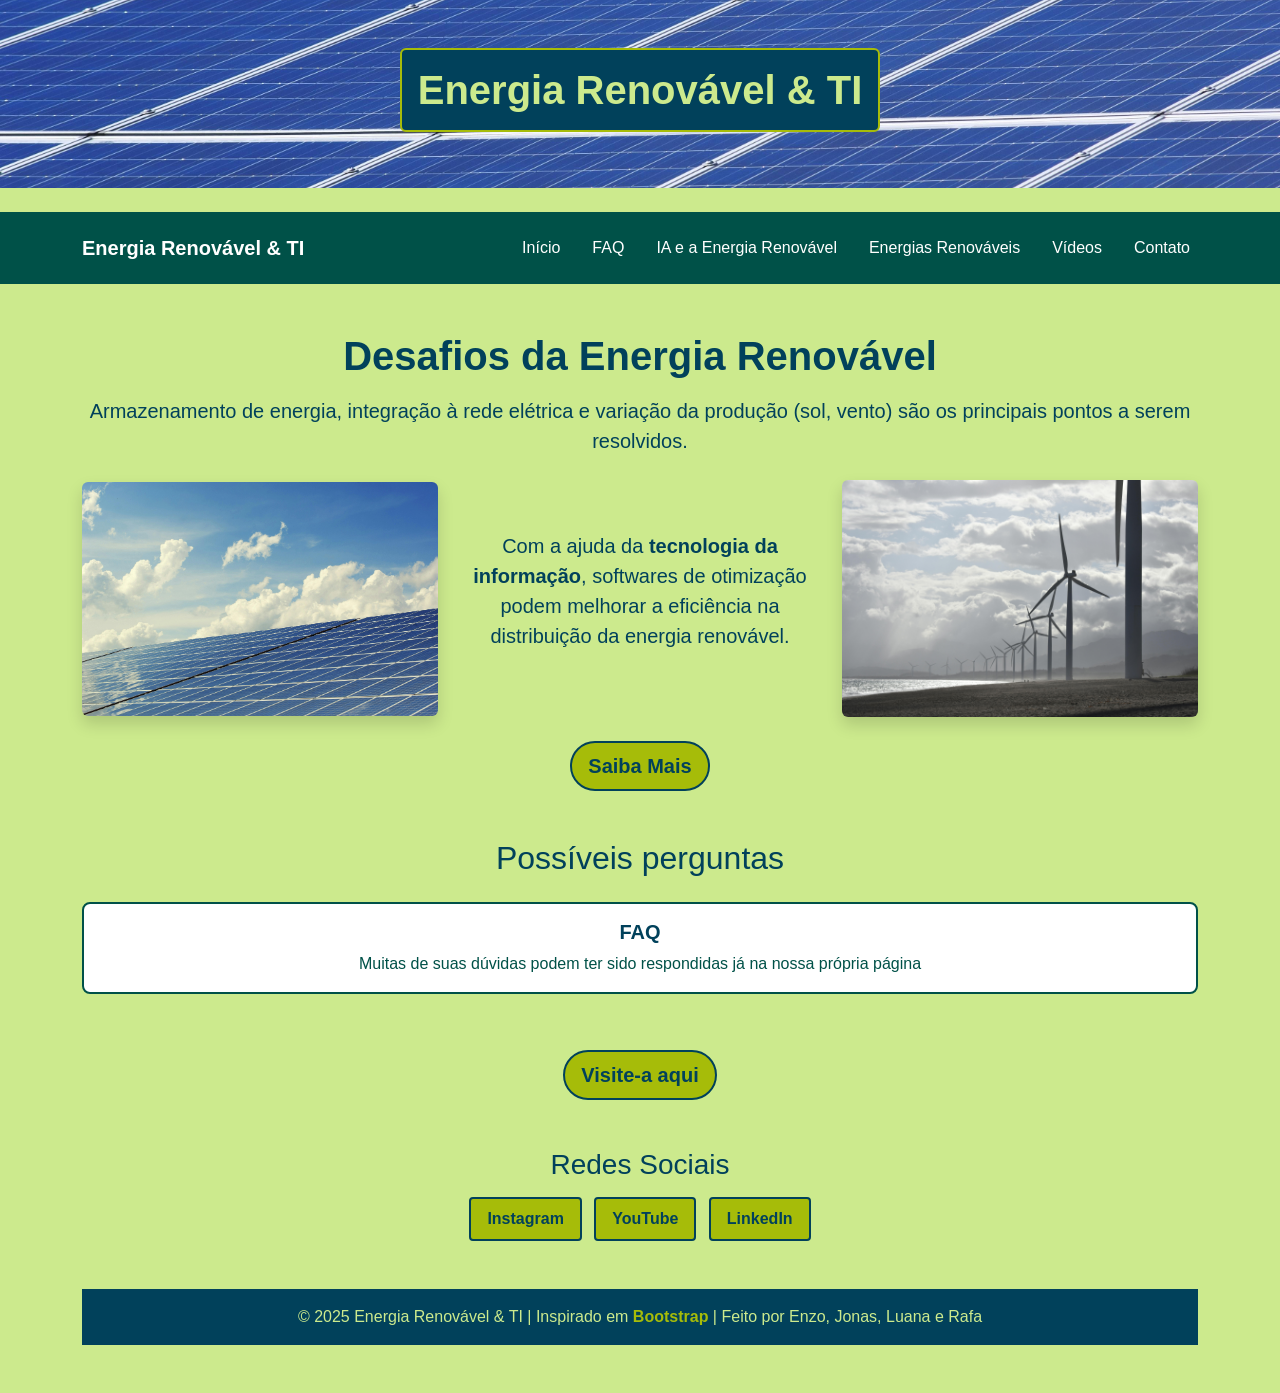
<file: INDEX.html>
<!DOCTYPE html>
<html lang="pt-BR">
<head>
   <meta charset="UTF-8">
   <meta name="viewport" content="width=device-width, initial-scale=1.0">
   <title>Início</title>
   <link href="https://cdn.jsdelivr.net/npm/bootstrap@5.3.8/dist/css/bootstrap.min.css" rel="stylesheet">
   <link rel="icon" href="favicon-32x32.png" type="image/x-icon">
   <link rel="stylesheet" href="style.css">
   <script src="https://cdn.jsdelivr.net/npm/bootstrap@5.3.8/dist/js/bootstrap.bundle.min.js"></script>

   <script>
// A função 'onload' garante que o script só roda após o DOM estar pronto.
window.onload = function() {
    
    // Usa 'prompt' para pedir o nome ao usuário
    let nome = prompt("Bem-vindo(a)! Digite seu nome, por favor:");
    const tituloBase = "Energia Renovável & TI";
    
    // Variável que armazena o título principal (h1 dentro do header)
    const tituloElemento = document.querySelector('header h1');
    
    // Verifica se o usuário digitou algo (se 'nome' não for vazio, null, ou undefined)
    if (nome) { 
        // Verifica se o elemento do título foi encontrado (DOM)
        if (tituloElemento) {
            // Concatena a string de boas-vindas com o nome (como você fez com strings)
            let tituloPersonalizado = "Olá, " + nome + "! " + tituloBase;
            
            // Atribui a nova string ao conteúdo de texto do elemento (DOM)
            tituloElemento.textContent = tituloPersonalizado;
        }
    } else {
        // Se o usuário não digitou um nome, apenas define o título base
        if (tituloElemento) {
            tituloElemento.textContent = tituloBase;
        }
    }
    
    // Mostra o resultado da concatenação no console
    let mensagemConsole = "A página foi personalizada para: " + tituloElemento.textContent;
    console.log(mensagemConsole);
  }
</script>
  
</head>

<body>

  <!-- Cabeçalho -->
  <header class="cabecalho-imagem text-center p-5 mb-4">
    <div class="d-flex h-100 align-items-center justify-content-center">
      <h1 class="fw-bold p-3 rounded">Energia Renovável & TI</h1>
    </div>
  </header>

  <!-- Navbar -->
  <nav class="navbar navbar-expand-lg">
    <div class="container">
      <a class="navbar-brand fw-bold" href="INDEX.html">Energia Renovável &amp; TI</a>
      <button class="navbar-toggler" type="button" data-bs-toggle="collapse" data-bs-target="#mainNav">
        <span class="navbar-toggler-icon"></span>
      </button>

      <div class="collapse navbar-collapse" id="mainNav">
      <ul class="navbar-nav ms-auto mb-2 mb-lg-0">
        <li class="nav-item"><a class="nav-link" href="INDEX.html">Início</a></li>
        <li class="nav-item"><a class="nav-link" href="FAQ.html">FAQ</a></li>
        <li class="nav-item"><a class="nav-link" href="SOLUÇÃO.html">IA e a Energia Renovável</a></li>
        <li class="nav-item"><a class="nav-link" href="ENERGIAS RENOVÁVEIS.html">Energias Renováveis</a></li>
        <li class="nav-item"><a class="nav-link" href="VIDEOS.html">Vídeos</a></li>
        <li class="nav-item"><a class="nav-link" href="CONTATO.html">Contato</a></li>
      </ul>
    </div>
    </div>
  </nav>

  <!-- Introdução -->
  <div class="container my-5">
    <h1 class="text-center mb-3 fw-bold">Desafios da Energia Renovável</h1>
    <p class="lead text-center">
      Armazenamento de energia, integração à rede elétrica e variação da produção (sol, vento) 
      são os principais pontos a serem resolvidos.
    </p>

    <div class="row align-items-center mt-4">
      <div class="col-md-4 text-center">
        <img src="solar.jpg" class="img-fluid rounded shadow" alt="Energia Solar">
      </div>
      <div class="col-md-4 text-center">
        <p class="fs-5">
          Com a ajuda da <strong>tecnologia da informação</strong>, softwares de otimização podem 
          melhorar a eficiência na distribuição da energia renovável.  
        </p>
      </div>
      <div class="col-md-4 text-center">
        <img src="eólica.jpg" class="img-fluid rounded shadow" alt="Energia Eólica">
      </div>
    </div>

    <div class="text-center mt-4">
      <a href="SOLUÇÃO.html" target="_blank" class="btn btn-lg rounded-pill">
        Saiba Mais
      </a>
    </div>
  </div>

  <!-- Possíveis problemas -->
  <div class="container my-5">
    <h2 class="text-center mb-4">Possíveis perguntas</h2>
    <div class="row g-3">
      <div class="col-md-12 text-center">
        <div class="card">
          <div class="card-body">
            <h5 class="card-title">FAQ</h5>
            <p class="card-text">Muitas de suas dúvidas podem ter sido respondidas já na nossa própria página</p>
          </div>
        </div>
      </div>
      
    <div class="text-center mt-4">
      <a href="FAQ.html" target="_blank" class="btn btn-lg rounded-pill">
        Visite-a aqui
      </a>
    </div>   
  </div>

  <!-- Redes sociais -->
  <div class="container text-center my-5">
    <h3 class="mb-3">Redes Sociais</h3>
    <ul class="list-inline">
      <li class="list-inline-item"><a href="#" class="btn">Instagram</a></li>
      <li class="list-inline-item"><a href="#" class="btn">YouTube</a></li>
      <li class="list-inline-item"><a href="#" class="btn">LinkedIn</a></li>
    </ul>
  </div>

   <!-- Rodapé -->
  <footer class="text-center py-3 mt-5">
    <p class="mb-0">© 2025 Energia Renovável & TI | Inspirado em <a href="https://getbootstrap.com/" class="fw-bold">Bootstrap</a> | Feito por Enzo, Jonas, Luana e Rafa</p>
  </footer>

</body>
</html>
</file>
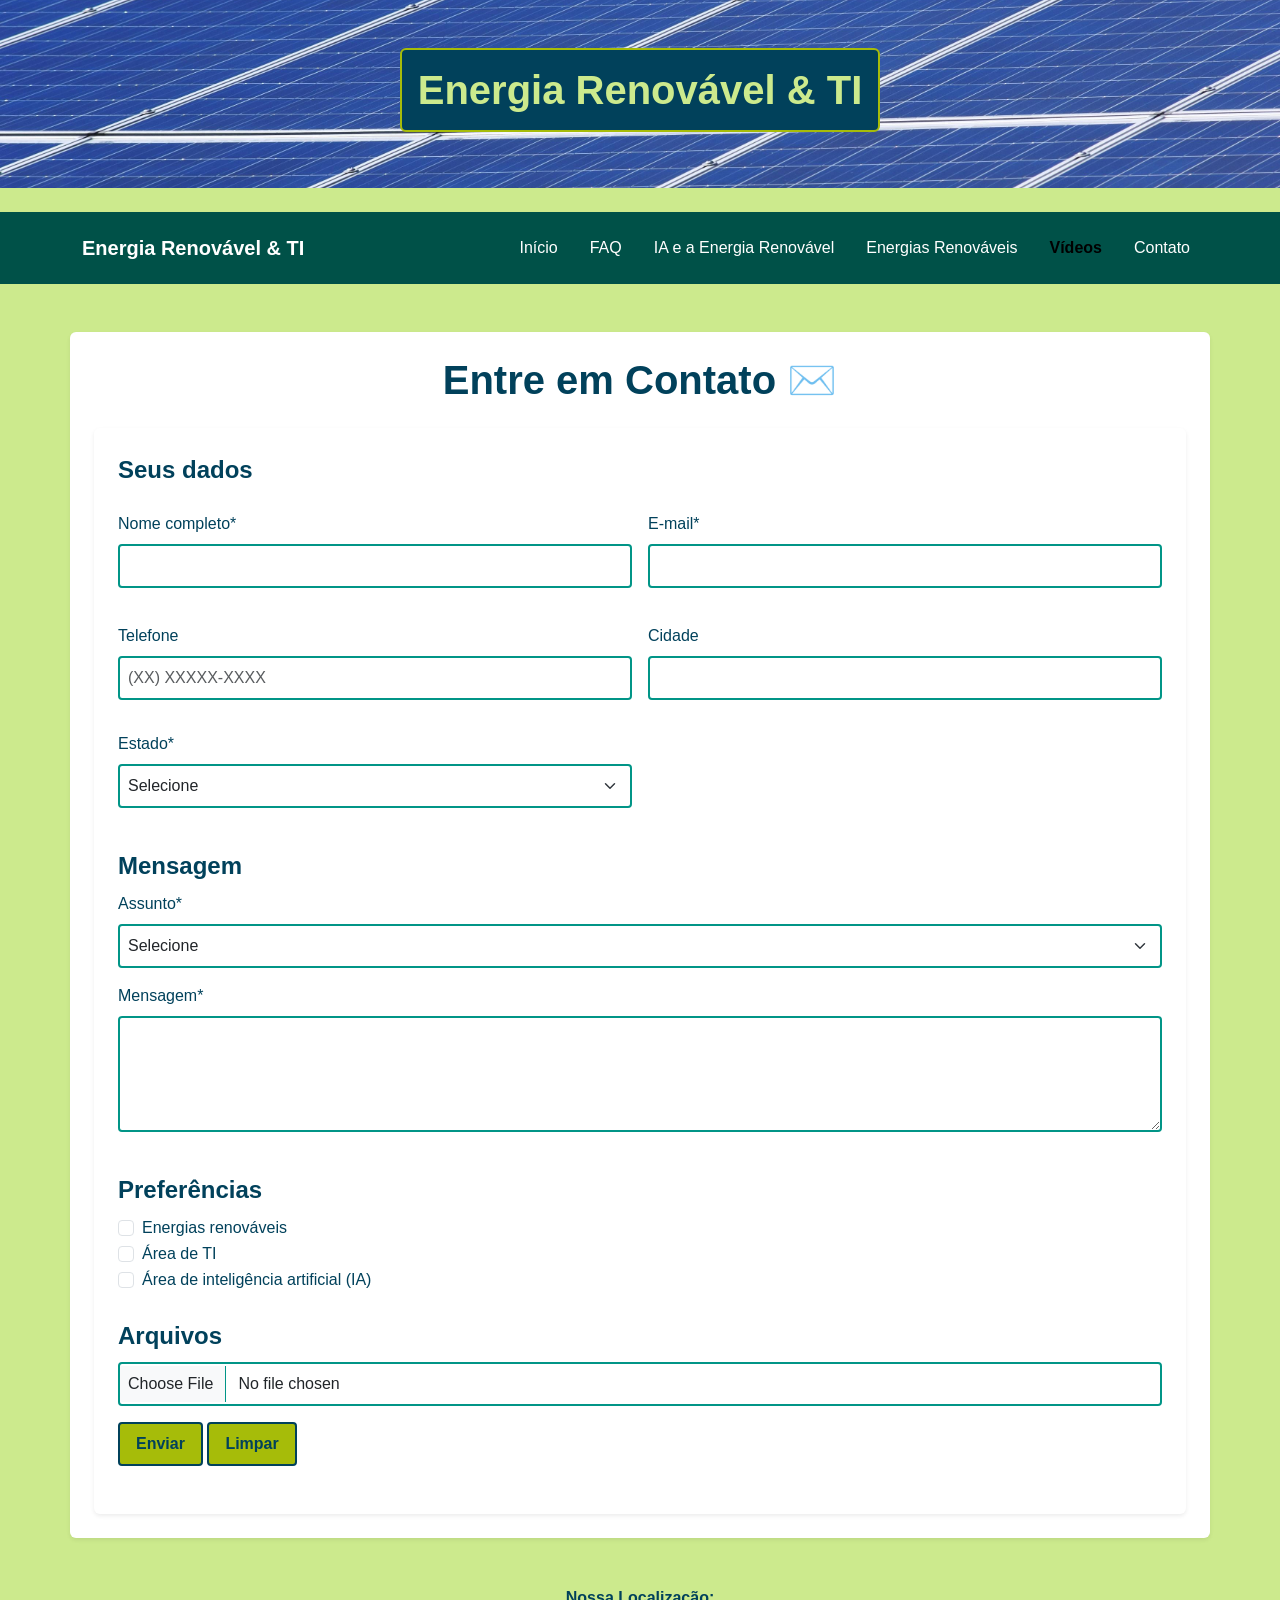
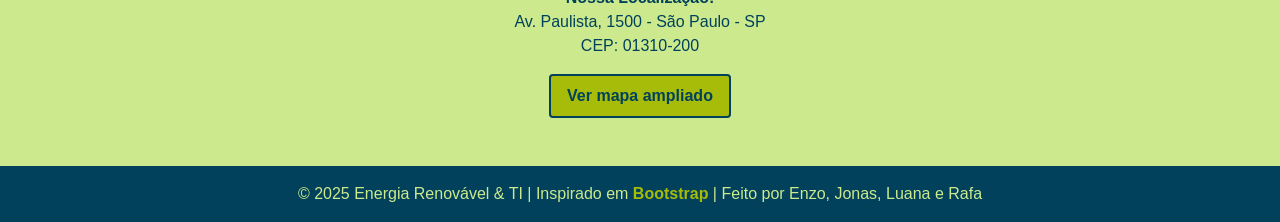
<file: CONTATO.html>
<!DOCTYPE html>
<html lang="pt-BR">
<head>
   <meta charset="UTF-8">
   <meta name="viewport" content="width=device-width, initial-scale=1.0">
   <title>Contato</title>
   <link href="https://cdn.jsdelivr.net/npm/bootstrap@5.3.8/dist/css/bootstrap.min.css" rel="stylesheet">
   <link rel="icon" href="favicon-32x32.png" type="image/x-icon">
   <link rel="stylesheet" href="style.css">
   <script src="https://cdn.jsdelivr.net/npm/bootstrap@5.3.8/dist/js/bootstrap.bundle.min.js"></script>

   <script>
// A função 'onload' garante que o script só roda após o DOM estar pronto.
window.onload = function() {
    
    // Usa 'prompt' para pedir o nome ao usuário
    let nome = prompt("Bem-vindo(a)! Digite seu nome, por favor:");
    const tituloBase = "Energia Renovável & TI";
    
    // Variável que armazena o título principal (h1 dentro do header)
    const tituloElemento = document.querySelector('header h1');
    
    // Verifica se o usuário digitou algo (se 'nome' não for vazio, null, ou undefined)
    if (nome) { 
        // Verifica se o elemento do título foi encontrado (DOM)
        if (tituloElemento) {
            // Concatena a string de boas-vindas com o nome (como você fez com strings)
            let tituloPersonalizado = "Olá, " + nome + "! " + tituloBase;
            
            // Atribui a nova string ao conteúdo de texto do elemento (DOM)
            tituloElemento.textContent = tituloPersonalizado;
        }
    } else {
        // Se o usuário não digitou um nome, apenas define o título base
        if (tituloElemento) {
            tituloElemento.textContent = tituloBase;
        }
    }
    
    // Mostra o resultado da concatenação no console
    let mensagemConsole = "A página foi personalizada para: " + tituloElemento.textContent;
    console.log(mensagemConsole);
  }
</script>

</head>

<body>

  <!-- Cabeçalho -->
  <header class="cabecalho-imagem text-center p-5 mb-4">
    <div class="d-flex h-100 align-items-center justify-content-center">
      <h1 class="fw-bold p-3 rounded">Energia Renovável & TI</h1>
    </div>
  </header>

  <!-- Navbar -->
  <nav class="navbar navbar-expand-lg">
    <div class="container">
      <a class="navbar-brand fw-bold" href="INDEX.html">Energia Renovável &amp; TI</a>
      <button class="navbar-toggler" type="button" data-bs-toggle="collapse" data-bs-target="#mainNav">
        <span class="navbar-toggler-icon"></span>
      </button>

      <div class="collapse navbar-collapse" id="mainNav">
        <ul class="navbar-nav ms-auto mb-2 mb-lg-0">
          <li class="nav-item"><a class="nav-link" href="INDEX.html">Início</a></li>
          <li class="nav-item"><a class="nav-link" href="FAQ.html">FAQ</a></li>
          <li class="nav-item"><a class="nav-link" href="SOLUÇÃO.html">IA e a Energia Renovável</a></li>
          <li class="nav-item"><a class="nav-link" href="ENERGIAS RENOVÁVEIS.html">Energias Renováveis</a></li>
          <li class="nav-item"><a class="nav-link active" href="VIDEOS.html">Vídeos</a></li>
          <li class="nav-item"><a class="nav-link" href="CONTATO.html">Contato</a></li>
        </ul>
      </div>
    </div>
  </nav>

  <!-- Formulário de Contato -->
  <div class="container my-5 bg-white p-4 rounded shadow-sm">
    <h1 class="text-center fw-bold mb-4">Entre em Contato ✉️</h1>

    <form class="p-4 rounded shadow-sm">
      <!-- Dados pessoais -->
      <fieldset class="mb-4">
        <legend class="fw-bold">Seus dados</legend>
        <div class="row g-3">
          <div class="col-md-6">
            <label class="form-label">Nome completo*</label>
            <input type="text" class="form-control" required>
          </div>
          <div class="col-md-6">
            <label class="form-label">E-mail*</label>
            <input type="email" class="form-control" required>
          </div>
        </div>
        <div class="row g-3 mt-1">
          <div class="col-md-6">
            <label class="form-label">Telefone</label>
            <input type="text" class="form-control" placeholder="(XX) XXXXX-XXXX">
          </div>
          <div class="col-md-6">
            <label class="form-label">Cidade</label>
            <input type="text" class="form-control">
          </div>
          <div class="col-md-6">
            <label class="form-label">Estado*</label>
            <select class="form-select" required>
              <option value="">Selecione</option>
              <option>Acre (AC)</option>
              <option>Alagoas (AL)</option>
              <option>Amapá (AP)</option>
              <option>Amazonas (AM)</option>
              <option>Bahia (BA)</option>
              <option>Ceará (CE)</option>
              <option>Distrito Federal (DF)</option>
              <option>Espírito Santo (ES)</option>
              <option>Goiás (GO)</option>
              <option>Maranhão (MA)</option>
              <option>Mato Grosso (MT)</option>
              <option>Mato Grosso do Sul (MS)</option>
              <option>Minas Gerais (MG)</option>
              <option>Pará (PA)</option>
              <option>Paraíba (PB)</option>
              <option>Paraná (PR)</option>
              <option>Pernambuco (PE)</option>
              <option>Piauí (PI)</option>
              <option>Rio de Janeiro (RJ)</option>
              <option>Rio Grande do Norte (RN)</option>
              <option>Rio Grande do Sul (RS)</option>
              <option>Rondônia (RO)</option>
              <option>Roraima (RR)</option>
              <option>Santa Catarina (SC)</option>
              <option>São Paulo (SP)</option>
              <option>Sergipe (SE)</option>
              <option>Tocantins (TO)</option>
            </select>
          </div>
        </div>
      </fieldset>

      <!-- Assunto -->
      <fieldset class="mb-4">
        <legend class="fw-bold">Mensagem</legend>
        <div class="mb-3">
          <label class="form-label">Assunto*</label>
          <select class="form-select" required>
            <option value="">Selecione</option>
            <option value="sugestões">Sugestões de pesquisa</option>
            <option value="energias">Energias renováveis</option>
            <option value="projetos">Futuros projetos</option>
            <option value="outro">Outro</option>
          </select>
        </div>
        <div class="mb-3">
          <label class="form-label">Mensagem*</label>
          <textarea class="form-control" rows="4" required></textarea>
        </div>
      </fieldset>

      <!-- Preferências -->
      <fieldset class="mb-4">
        <legend class="fw-bold">Preferências</legend>
        <div class="form-check">
          <input class="form-check-input" type="checkbox" id="solar">
          <label class="form-check-label" for="solar">Energias renováveis</label>
        </div>
        <div class="form-check">
          <input class="form-check-input" type="checkbox" id="eolica">
          <label class="form-check-label" for="eolica">Área de TI</label>
        </div>
        <div class="form-check">
          <input class="form-check-input" type="checkbox" id="ti">
          <label class="form-check-label" for="ti">Área de inteligência artificial (IA)</label>
        </div>
      </fieldset>

      <!-- Upload -->
      <fieldset class="mb-4">
        <legend class="fw-bold">Arquivos</legend>
        <input type="file" class="form-control mb-3">
        <button type="submit" class="btn">Enviar</button>
        <button type="reset" class="btn">Limpar</button>
      </fieldset>
    </form>
  </div>
    <!-- Localização -->
    <div class="mt-5 text-center">
      <p><strong>Nossa Localização:</strong><br>
        Av. Paulista, 1500 - São Paulo - SP<br>
        CEP: 01310-200
      </p>
      <a href="https://maps.google.com/maps/dir//Av.+Paulista+S%C3%A3o+Paulo" class="btn">Ver mapa ampliado</a>
    </div>
  

  <!-- Rodapé -->
  <footer class="text-center py-3 mt-5">
    <p class="mb-0">© 2025 Energia Renovável & TI | Inspirado em <a href="https://getbootstrap.com/" class="fw-bold">Bootstrap</a> | Feito por Enzo, Jonas, Luana e Rafa</p>
  </footer>

</body>
</html>
</file>
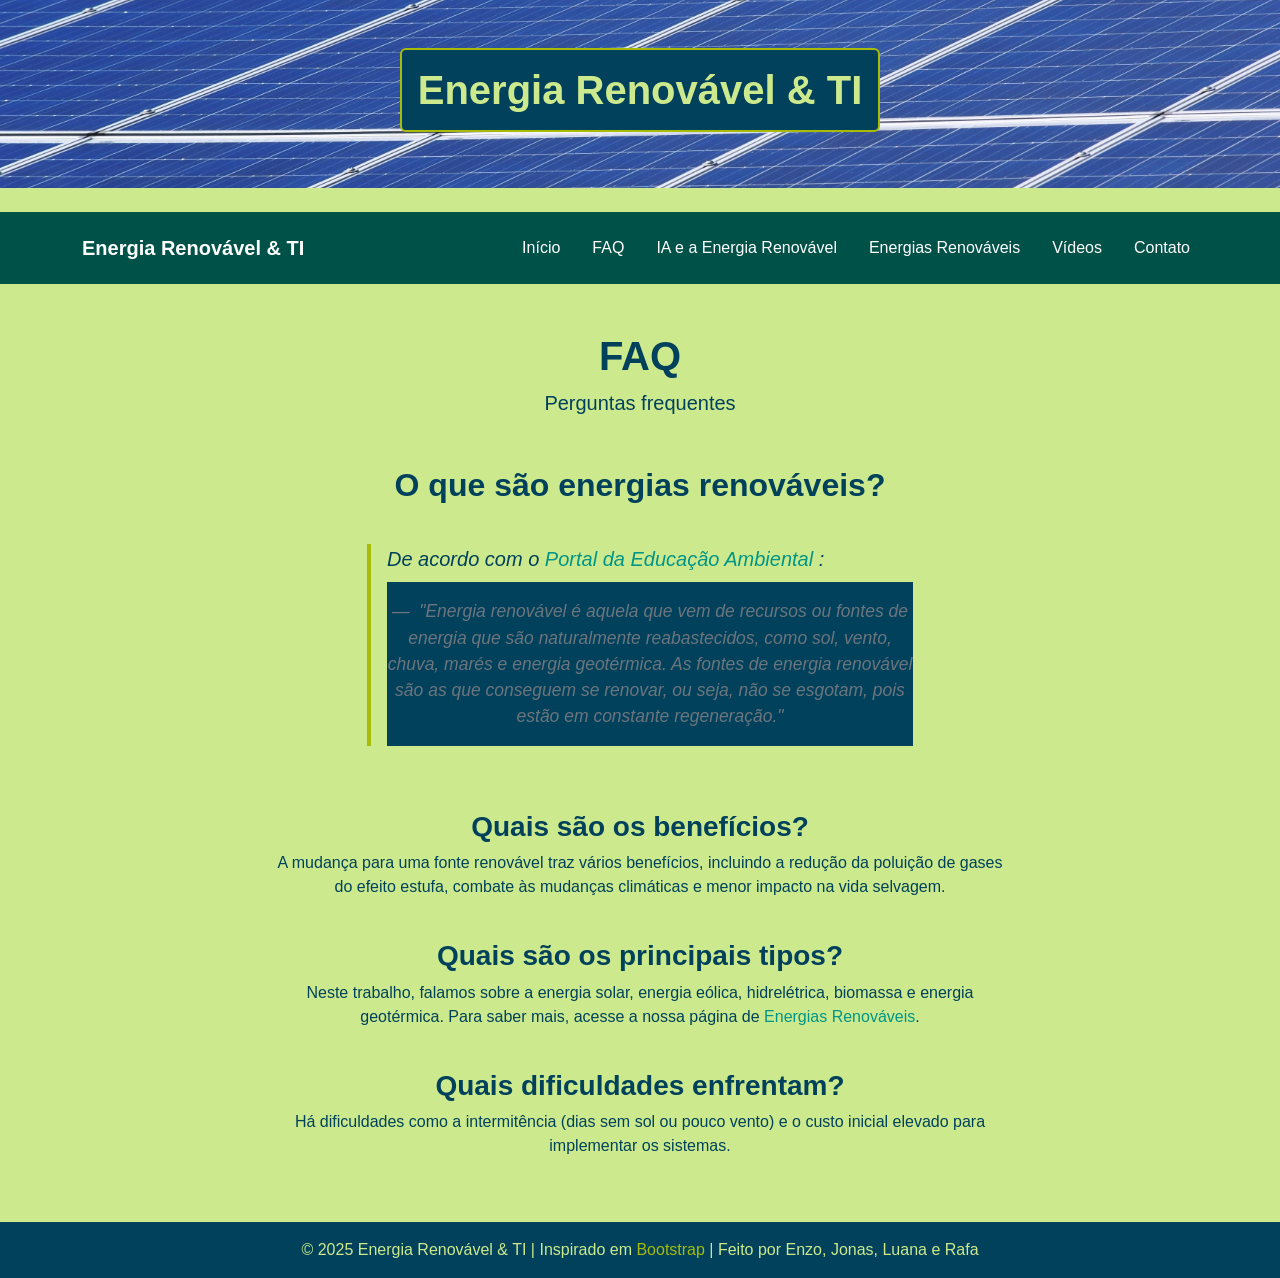
<file: FAQ.html>
<!DOCTYPE html>
<html lang="pt-BR">
<head>
   <meta charset="UTF-8">
   <meta name="viewport" content="width=device-width, initial-scale=1.0">
   <title>FAQ</title>
   <link href="https://cdn.jsdelivr.net/npm/bootstrap@5.3.8/dist/css/bootstrap.min.css" rel="stylesheet">
   <link rel="icon" href="favicon-32x32.png" type="image/x-icon">
   <link rel="stylesheet" href="style.css">
   <script src="https://cdn.jsdelivr.net/npm/bootstrap@5.3.8/dist/js/bootstrap.bundle.min.js"></script>

   <script>  
// A função 'onload' garante que o script só roda após o DOM estar pronto.
window.onload = function() {
    
    // Usa 'prompt' para pedir o nome ao usuário
    let nome = prompt("Bem-vindo(a)! Digite seu nome, por favor:");
    const tituloBase = "Energia Renovável & TI";
    
    // Variável que armazena o título principal (h1 dentro do header)
    const tituloElemento = document.querySelector('header h1');
    
    // Verifica se o usuário digitou algo (se 'nome' não for vazio, null, ou undefined)
    if (nome) { 
        // Verifica se o elemento do título foi encontrado (DOM)
        if (tituloElemento) {
            // Concatena a string de boas-vindas com o nome (como você fez com strings)
            let tituloPersonalizado = "Olá, " + nome + "! " + tituloBase;
            
            // Atribui a nova string ao conteúdo de texto do elemento (DOM)
            tituloElemento.textContent = tituloPersonalizado;
        }
    } else {
        // Se o usuário não digitou um nome, apenas define o título base
        if (tituloElemento) {
            tituloElemento.textContent = tituloBase;
        }
    }
    
    // Mostra o resultado da concatenação no console
    let mensagemConsole = "A página foi personalizada para: " + tituloElemento.textContent;
    console.log(mensagemConsole);
  }
</script>
  
<body>

  <!-- Cabeçalho -->
  <header class="cabecalho-imagem text-center p-5 mb-4">
    <div class="d-flex h-100 align-items-center justify-content-center">
      <h1 class="fw-bold p-3 rounded">Energia Renovável & TI</h1>
    </div>
  </header>

  <!-- Navbar -->
  <nav class="navbar navbar-expand-lg">
    <div class="container">
      <a class="navbar-brand fw-bold" href="INDEX.html">Energia Renovável &amp; TI</a>
      <button class="navbar-toggler" type="button" data-bs-toggle="collapse" data-bs-target="#mainNav">
        <span class="navbar-toggler-icon"></span>
      </button>

      <div class="collapse navbar-collapse" id="mainNav">
      <ul class="navbar-nav ms-auto mb-2 mb-lg-0">
        <li class="nav-item"><a class="nav-link" href="INDEX.html">Início</a></li>
        <li class="nav-item"><a class="nav-link" href="FAQ.html">FAQ</a></li>
        <li class="nav-item"><a class="nav-link" href="SOLUÇÃO.html">IA e a Energia Renovável</a></li>
        <li class="nav-item"><a class="nav-link" href="ENERGIAS RENOVÁVEIS.html">Energias Renováveis</a></li>
        <li class="nav-item"><a class="nav-link" href="VIDEOS.html">Vídeos</a></li>
        <li class="nav-item"><a class="nav-link" href="CONTATO.html">Contato</a></li>
      </ul>
    </div>
    </div>
  </nav>

  <!-- Conteúdo principal -->
  <main class="container mt-5">
    <div class="text-center">
      <h1 class="fw-bold">FAQ</h1>
      <p class="lead">Perguntas frequentes</p>
    </div>

    <section class="mt-5">
      <h2 class="text-center fw-bold">O que são energias renováveis?</h2>

      <div class="row justify-content-center mt-4">
        <div class="col-md-8 col-lg-6">
          <blockquote class="blockquote">
            <p class="mb-0">
              De acordo com o 
              <a href="https://semil.sp.gov.br/educacaoambiental/prateleira-ambiental/energia-renovavel/">
                Portal da Educação Ambiental
              </a>:
            </p>
            <footer class="blockquote-footer mt-2">
              "Energia renovável é aquela que vem de recursos ou fontes de energia que são naturalmente reabastecidos, como sol, vento, chuva, marés e energia geotérmica. As fontes de energia renovável são as que conseguem se renovar, ou seja, não se esgotam, pois estão em constante regeneração."
            </footer>
          </blockquote>
        </div>
      </div>
    </section>

    <section class="mt-5">
      <h3 class="text-center fw-bold">Quais são os benefícios?</h3>
      <div class="row justify-content-center text-center">
        <div class="col-md-10 col-lg-8">
          <p>
            A mudança para uma fonte renovável traz vários benefícios, incluindo a redução da poluição de gases do efeito estufa, combate às mudanças climáticas e menor impacto na vida selvagem.
          </p>
        </div>
      </div>
    </section>

    <section class="mt-4">
      <h3 class="text-center fw-bold">Quais são os principais tipos?</h3>
      <div class="row justify-content-center text-center">
        <div class="col-md-10 col-lg-8">
          <p>
            Neste trabalho, falamos sobre a energia solar, energia eólica, hidrelétrica, biomassa e energia geotérmica. 
            Para saber mais, acesse a nossa página de 
            <a href="ENERGIAS RENOVÁVEIS.html">Energias Renováveis</a>.
          </p>
        </div>
      </div>
    </section>

    <section class="mt-4 mb-5">
      <h3 class="text-center fw-bold">Quais dificuldades enfrentam?</h3>
      <div class="row justify-content-center text-center">
        <div class="col-md-10 col-lg-8">
          <p>
            Há dificuldades como a intermitência (dias sem sol ou pouco vento) e o custo inicial elevado para implementar os sistemas.
          </p>
        </div>
      </div>
    </section>
  </main>

  <footer>
    <p class="mb-0">© 2025 Energia Renovável &amp; TI | Inspirado em <a href="https://getbootstrap.com/">Bootstrap</a> | Feito por Enzo, Jonas, Luana e Rafa</p>
  </footer>

</body>
</html>
</file>
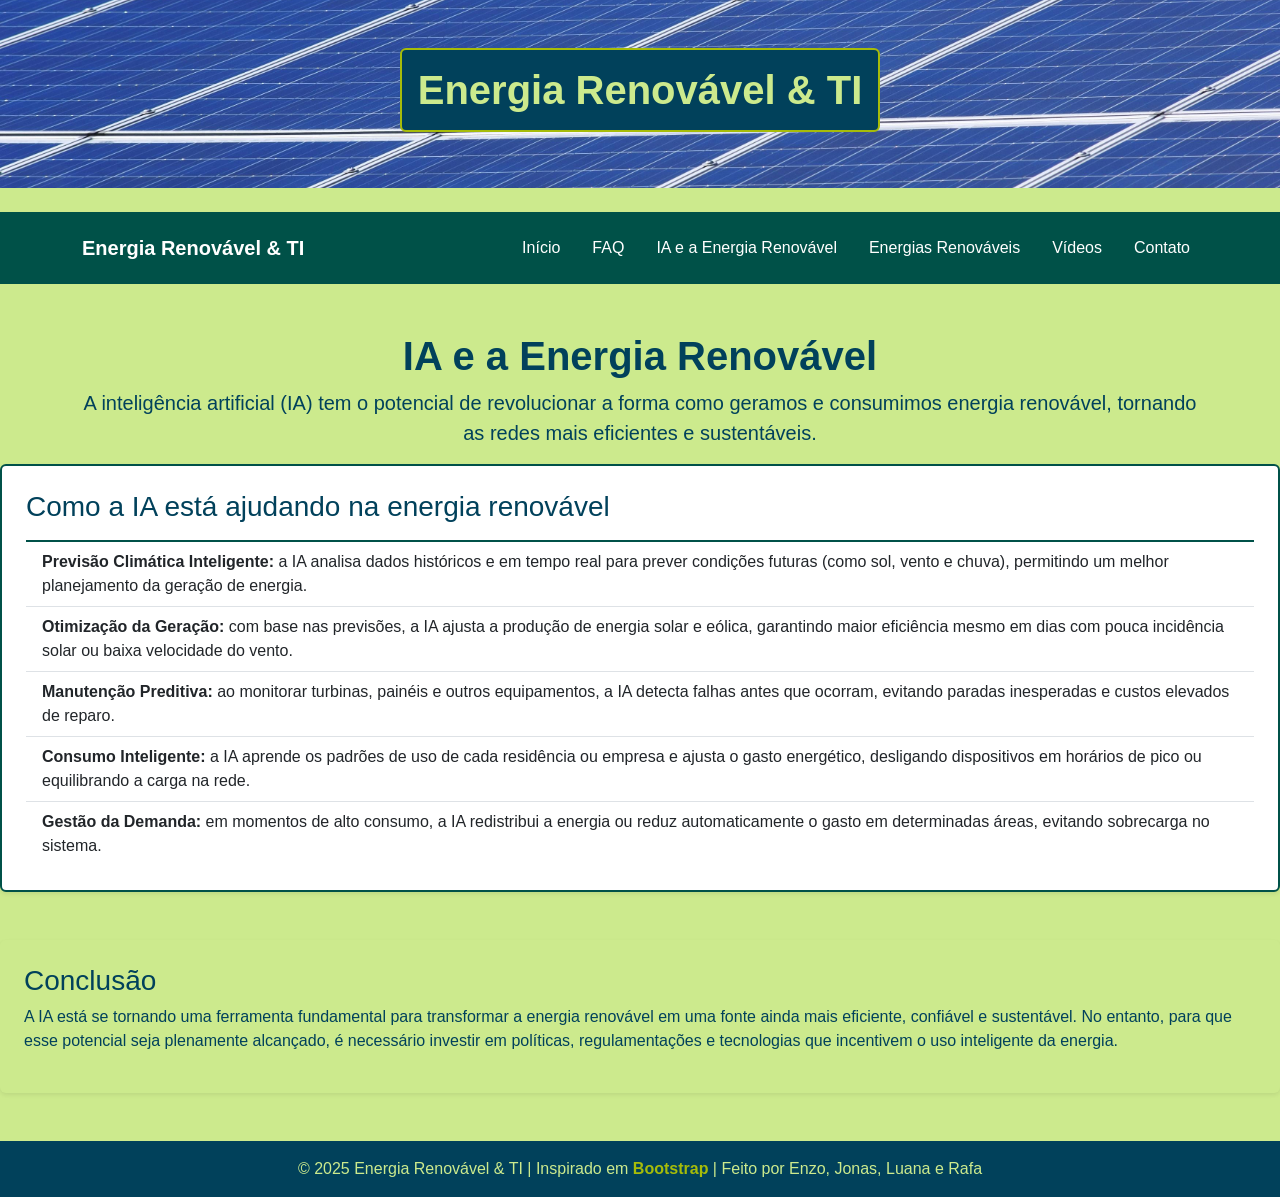
<file: SOLUÇÃO.html>
<!DOCTYPE html>
<html lang="pt-BR">
<head>
   <meta charset="UTF-8">
   <meta name="viewport" content="width=device-width, initial-scale=1.0">
   <title>IA e a Energia Renovável</title>
   <link href="https://cdn.jsdelivr.net/npm/bootstrap@5.3.8/dist/css/bootstrap.min.css" rel="stylesheet">
   <link rel="icon" href="favicon-32x32.png" type="image/x-icon">
   <link rel="stylesheet" href="style.css">
   <script src="https://cdn.jsdelivr.net/npm/bootstrap@5.3.8/dist/js/bootstrap.bundle.min.js"></script>

   <script>
// A função 'onload' garante que o script só roda após o DOM estar pronto.
window.onload = function() {
    
    // Usa 'prompt' para pedir o nome ao usuário
    let nome = prompt("Bem-vindo(a)! Digite seu nome, por favor:");
    const tituloBase = "Energia Renovável & TI";
    
    // Variável que armazena o título principal (h1 dentro do header)
    const tituloElemento = document.querySelector('header h1');
    
    // Verifica se o usuário digitou algo (se 'nome' não for vazio, null, ou undefined)
    if (nome) { 
        // Verifica se o elemento do título foi encontrado (DOM)
        if (tituloElemento) {
            // Concatena a string de boas-vindas com o nome (como você fez com strings)
            let tituloPersonalizado = "Olá, " + nome + "! " + tituloBase;
            
            // Atribui a nova string ao conteúdo de texto do elemento (DOM)
            tituloElemento.textContent = tituloPersonalizado;
        }
    } else {
        // Se o usuário não digitou um nome, apenas define o título base
        if (tituloElemento) {
            tituloElemento.textContent = tituloBase;
        }
    }
    
    // Mostra o resultado da concatenação no console
    let mensagemConsole = "A página foi personalizada para: " + tituloElemento.textContent;
    console.log(mensagemConsole);
  }
</script>
  
</head>

<body>

  <!-- Cabeçalho -->
  <header class="cabecalho-imagem text-center p-5 mb-4">
    <div class="d-flex h-100 align-items-center justify-content-center">
      <h1 class="fw-bold p-3 rounded">Energia Renovável & TI</h1>
    </div>
  </header>

  <!-- Navbar -->
  <nav class="navbar navbar-expand-lg">
    <div class="container">
      <a class="navbar-brand fw-bold" href="INDEX.html">Energia Renovável &amp; TI</a>
      <button class="navbar-toggler" type="button" data-bs-toggle="collapse" data-bs-target="#mainNav">
        <span class="navbar-toggler-icon"></span>
      </button>

      <div class="collapse navbar-collapse" id="mainNav">
      <ul class="navbar-nav ms-auto mb-2 mb-lg-0">
        <li class="nav-item"><a class="nav-link" href="INDEX.html">Início</a></li>
        <li class="nav-item"><a class="nav-link" href="FAQ.html">FAQ</a></li>
        <li class="nav-item"><a class="nav-link" href="SOLUÇÃO.html">IA e a Energia Renovável</a></li>
        <li class="nav-item"><a class="nav-link" href="ENERGIAS RENOVÁVEIS.html">Energias Renováveis</a></li>
        <li class="nav-item"><a class="nav-link" href="VIDEOS.html">Vídeos</a></li>
        <li class="nav-item"><a class="nav-link" href="CONTATO.html">Contato</a></li>
      </ul>
    </div>
    </div>
  </nav>

  <!-- Conteúdo principal -->
  <div class="container text-center mt-5">
    <h1 class="fw-bold">IA e a Energia Renovável</h1>
    <p class="lead">A inteligência artificial (IA) tem o potencial de revolucionar a forma como geramos e consumimos energia renovável, tornando as redes mais eficientes e sustentáveis.</p>
  </div>

  <!-- Texto estruturado em tópicos -->
  <div class="card shadow-sm p-4 mb-5 rounded">
    <h3 class="mb-3">Como a IA está ajudando na energia renovável</h3>
    <ul class="list-group list-group-flush">
      <li class="list-group-item">
        <strong>Previsão Climática Inteligente:</strong> a IA analisa dados históricos e em tempo real para prever condições futuras
        (como sol, vento e chuva), permitindo um melhor planejamento da geração de energia.
      </li>
      <li class="list-group-item">
        <strong>Otimização da Geração:</strong> com base nas previsões, a IA ajusta a produção de energia solar e eólica,
        garantindo maior eficiência mesmo em dias com pouca incidência solar ou baixa velocidade do vento.
      </li>
      <li class="list-group-item">
        <strong>Manutenção Preditiva:</strong> ao monitorar turbinas, painéis e outros equipamentos, a IA detecta falhas antes
        que ocorram, evitando paradas inesperadas e custos elevados de reparo.
      </li>
      <li class="list-group-item">
        <strong>Consumo Inteligente:</strong> a IA aprende os padrões de uso de cada residência ou empresa e ajusta o gasto energético,
        desligando dispositivos em horários de pico ou equilibrando a carga na rede.
      </li>
      <li class="list-group-item">
        <strong>Gestão da Demanda:</strong> em momentos de alto consumo, a IA redistribui a energia ou reduz automaticamente
        o gasto em determinadas áreas, evitando sobrecarga no sistema.
      </li>
    </ul>
  </div>

  <!-- Conclusão -->
  <div class="mt-5 p-4 rounded shadow-sm">
    <h3>Conclusão</h3>
    <p>
      A IA está se tornando uma ferramenta fundamental para transformar a energia renovável em uma fonte ainda mais eficiente,
      confiável e sustentável. No entanto, para que esse potencial seja plenamente alcançado, é necessário investir em políticas,
      regulamentações e tecnologias que incentivem o uso inteligente da energia.
    </p>
  </div>

  <!-- Rodapé -->
  <footer class="text-center py-3 mt-5">
    <p class="mb-0">© 2025 Energia Renovável & TI | Inspirado em <a href="https://getbootstrap.com/" class="fw-bold">Bootstrap</a> | Feito por Enzo, Jonas, Luana e Rafa</p>
  </footer>

  <script src="https://cdn.jsdelivr.net/npm/bootstrap@5.3.2/dist/js/bootstrap.bundle.min.js"></script>
</body>
</html>
</file>
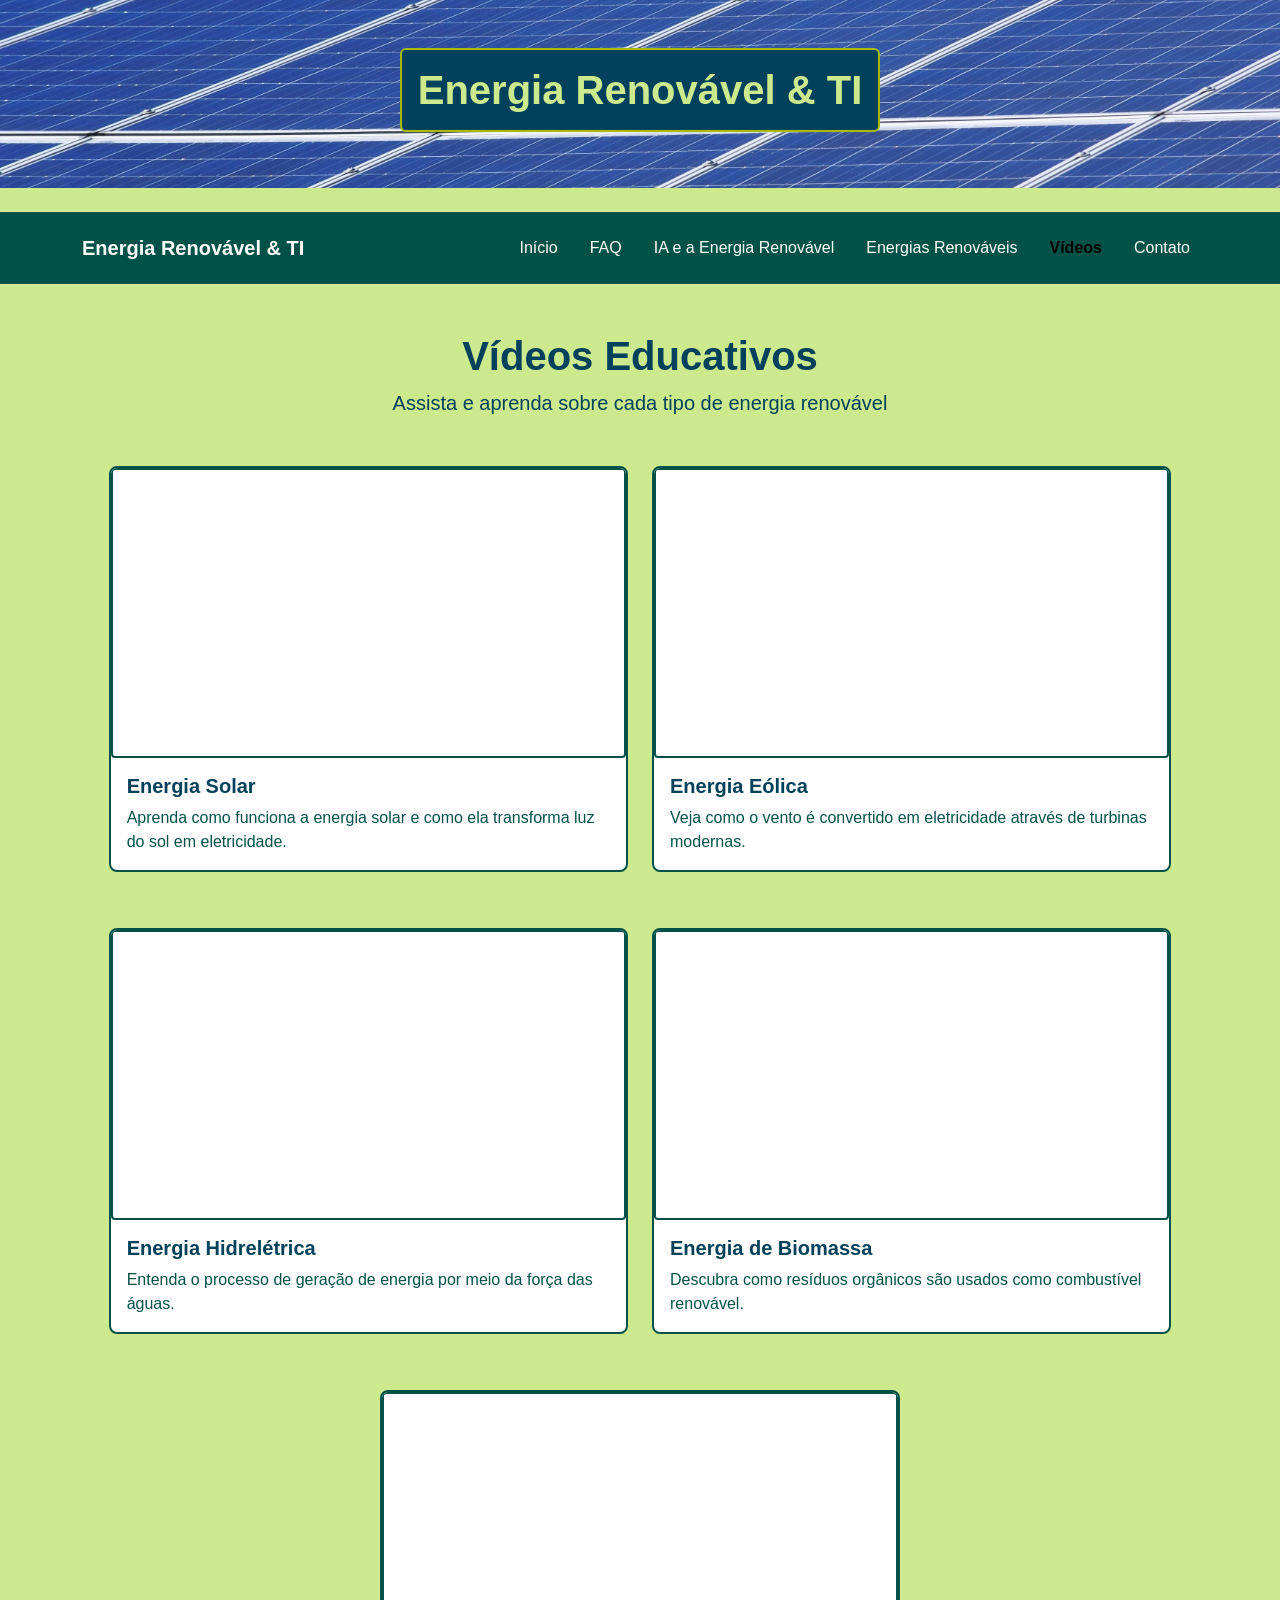
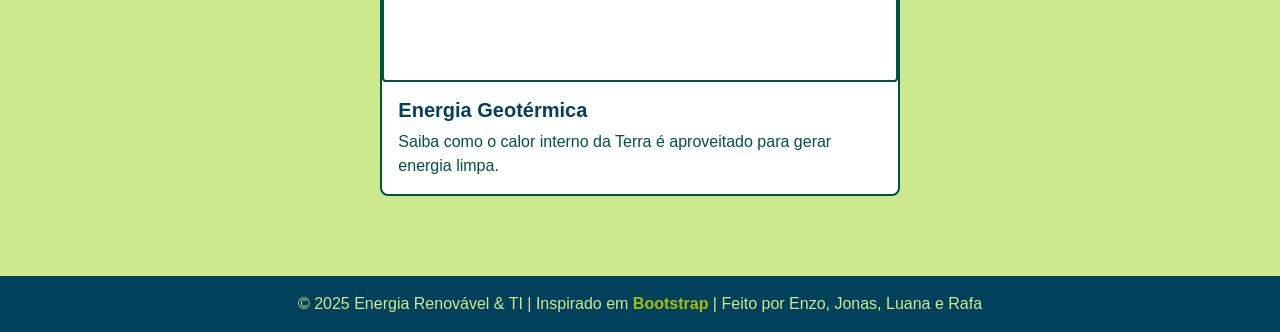
<file: VIDEOS.html>
<!DOCTYPE html>
<html lang="pt-BR">
<head>
   <meta charset="UTF-8">
   <meta name="viewport" content="width=device-width, initial-scale=1.0">
   <title>Vídeos</title>
   <link href="https://cdn.jsdelivr.net/npm/bootstrap@5.3.8/dist/css/bootstrap.min.css" rel="stylesheet">
   <link rel="icon" href="favicon-32x32.png" type="image/x-icon">
   <link rel="stylesheet" href="style.css">
   <script src="https://cdn.jsdelivr.net/npm/bootstrap@5.3.8/dist/js/bootstrap.bundle.min.js"></script>

   <script>
// A função 'onload' garante que o script só roda após o DOM estar pronto.
window.onload = function() {
    
    // Usa 'prompt' para pedir o nome ao usuário
    let nome = prompt("Bem-vindo(a)! Digite seu nome, por favor:");
    const tituloBase = "Energia Renovável & TI";
    
    // Variável que armazena o título principal (h1 dentro do header)
    const tituloElemento = document.querySelector('header h1');
    
    // Verifica se o usuário digitou algo (se 'nome' não for vazio, null, ou undefined)
    if (nome) { 
        // Verifica se o elemento do título foi encontrado (DOM)
        if (tituloElemento) {
            // Concatena a string de boas-vindas com o nome (como você fez com strings)
            let tituloPersonalizado = "Olá, " + nome + "! " + tituloBase;
            
            // Atribui a nova string ao conteúdo de texto do elemento (DOM)
            tituloElemento.textContent = tituloPersonalizado;
        }
    } else {
        // Se o usuário não digitou um nome, apenas define o título base
        if (tituloElemento) {
            tituloElemento.textContent = tituloBase;
        }
    }
    
    // Mostra o resultado da concatenação no console
    let mensagemConsole = "A página foi personalizada para: " + tituloElemento.textContent;
    console.log(mensagemConsole);
  }
</script>

</head>

<body>

<!-- Cabeçalho -->
<header class="cabecalho-imagem text-center p-5 mb-4">
  <div class="d-flex h-100 align-items-center justify-content-center">
    <h1 class="fw-bold p-3 rounded">Energia Renovável & TI</h1>
  </div>
</header>

<!-- Navbar -->
<nav class="navbar navbar-expand-lg">
  <div class="container">
    <a class="navbar-brand fw-bold" href="INDEX.html">Energia Renovável &amp; TI</a>
    <button class="navbar-toggler" type="button" data-bs-toggle="collapse" data-bs-target="#mainNav">
      <span class="navbar-toggler-icon"></span>
    </button>

    <div class="collapse navbar-collapse" id="mainNav">
      <ul class="navbar-nav ms-auto mb-2 mb-lg-0">
        <li class="nav-item"><a class="nav-link" href="INDEX.html">Início</a></li>
        <li class="nav-item"><a class="nav-link" href="FAQ.html">FAQ</a></li>
        <li class="nav-item"><a class="nav-link" href="SOLUÇÃO.html">IA e a Energia Renovável</a></li>
        <li class="nav-item"><a class="nav-link" href="ENERGIAS RENOVÁVEIS.html">Energias Renováveis</a></li>
        <li class="nav-item"><a class="nav-link active" href="VIDEOS.html">Vídeos</a></li>
        <li class="nav-item"><a class="nav-link" href="CONTATO.html">Contato</a></li>
      </ul>
    </div>
  </div>
</nav>

<!-- Título da Página -->
<div class="container text-center mt-5">
  <h1 class="fw-bold">Vídeos Educativos</h1>
  <p class="lead">Assista e aprenda sobre cada tipo de energia renovável</p>
</div>

<!-- Cards de Vídeos -->
<div class="row justify-content-center mt-4 g-4">

  <!-- Vídeo 1 - Solar -->
  <div class="col-md-5">
    <div class="card mx-auto" style="width: 100%;">
      <div class="ratio ratio-16x9">
        <iframe src="https://www.youtube.com/embed/_W1nQT7az8c" title="Energia Solar"></iframe>
      </div>
      <div class="card-body">
        <h5 class="card-title">Energia Solar</h5>
        <p class="card-text">Aprenda como funciona a energia solar e como ela transforma luz do sol em eletricidade.</p>
      </div>
    </div>
  </div>

  <!-- Vídeo 2 - Eólica -->
  <div class="col-md-5">
    <div class="card mx-auto" style="width: 100%;">
      <div class="ratio ratio-16x9">
        <iframe src="https://www.youtube.com/embed/6Fc3V0-ZA7k" title="Energia Eólica"></iframe>
      </div>
      <div class="card-body">
        <h5 class="card-title">Energia Eólica</h5>
        <p class="card-text">Veja como o vento é convertido em eletricidade através de turbinas modernas.</p>
      </div>
    </div>
  </div>

  <!-- Vídeo 3 - Hidrelétrica -->
  <div class="col-md-5">
    <div class="card mx-auto" style="width: 100%;">
      <div class="ratio ratio-16x9">
        <iframe src="https://www.youtube.com/embed/KPaPPirOHpI" title="Energia Hidrelétrica"></iframe>
      </div>
      <div class="card-body">
        <h5 class="card-title">Energia Hidrelétrica</h5>
        <p class="card-text">Entenda o processo de geração de energia por meio da força das águas.</p>
      </div>
    </div>
  </div>

  <!-- Vídeo 4 - Biomassa -->
  <div class="col-md-5">
    <div class="card mx-auto" style="width: 100%;">
      <div class="ratio ratio-16x9">
        <iframe src="https://www.youtube.com/embed/LhKUpAeL_xE" title="Biomassa"></iframe>
      </div>
      <div class="card-body">
        <h5 class="card-title">Energia de Biomassa</h5>
        <p class="card-text">Descubra como resíduos orgânicos são usados como combustível renovável.</p>
      </div>
    </div>
  </div>

  <!-- Vídeo 5 - Geotérmica -->
  <div class="col-md-5">
    <div class="card mx-auto" style="width: 100%;">
      <div class="ratio ratio-16x9">
        <iframe src="https://www.youtube.com/embed/6BqnZOL1IAo" title="Energia Geotérmica"></iframe>
      </div>
      <div class="card-body">
        <h5 class="card-title">Energia Geotérmica</h5>
        <p class="card-text">Saiba como o calor interno da Terra é aproveitado para gerar energia limpa.</p>
      </div>
    </div>
  </div>

</div>

<!-- Rodapé -->
<footer class="text-center py-3 mt-5">
  <p class="mb-0">© 2025 Energia Renovável & TI | Inspirado em <a href="https://getbootstrap.com/" class="fw-bold">Bootstrap</a> | Feito por Enzo, Jonas, Luana e Rafa</p>
</footer>

</body>
</html>
</file>
<file: style.css>
/* ESTILO GERAL */

body {
  font-family: 'Verdana', sans-serif;
  background-color: #CCEA8D;   /* verde pastel */
  color: #01415B;              /* azul petróleo */
  margin: 0;
  padding: 0;
}

/* IMAGEM CABEÇALHO */
.cabecalho-imagem {
       background-image: url('painel.jpg'); 
       background-size: cover; 
       background-position: center; 
       color: white; 
       text-align: center; 
       padding-top: 50px; 
}

.cabecalho-imagem h1 {
  display: inline-block;
  padding: 16px 32px; 
  background-color: #01415B; /* azul petróleo */
  border: 2px solid #A6BC09;             /* verde limão */
  border-radius: 8px; 
  color: #CCEA8D;
}

/* NAVBAR */

.navbar {
  display: flex;
  align-items: center;
  justify-content: space-between;
  padding: 16px 32px; 
  background-color: #005148;   /* verde escuro */
}

.navbar .nav-link {
  color: white;
  text-decoration: none;
  margin-left: 16px; 
  transition: 0.2s;
}

.navbar .nav-link:hover {
  color: #A6BC09; /* verde limão */
}

.navbar .active {
  font-weight: bold;
}

.navbar-brand {
  color: white;
  font-weight: bold;
  text-decoration: none;
}

.navbar-brand:hover {
  color: #CCEA8D;
}

/* BOTÕES PERSONALIZADOS */

.btn {
  display: inline-block;
  padding: 8px 16px; 
  font-weight: bold;
  border-radius: 4px; 
  text-decoration: none;
  text-align: center;
  cursor: pointer;
  border: 2px solid #01415B;
  background-color: #A6BC09;  /* verde limão */
  color: #01415B;
  transition: 0.2s;
}

.btn:hover {
  background-color: #01415B;  /* azul petróleo */
  color: #CCEA8D;             /* verde pastel */
  border-color: #A6BC09;
}

.btn-outline-secondary {
  background-color: transparent;
  border: 2px solid #019587;  /* verde água */
  color: #019587;
}

.btn-outline-secondary:hover {
  background-color: #019587;
  color: white;
}

/* CARDS */

.card {
  border: 2px solid #005148;  /* verde escuro */
  background-color: white;
  border-radius: 8px;
  overflow: hidden;
  margin-bottom: 32px; 
  transition: 0.2s ease-in-out;
}

.card img {
  width: 100%;
  display: block;
}

.card-body {
  padding: 16px;
}

.card-title {
  font-weight: bold;
  margin-bottom: 8px;
  color: #01415B; /* azul petróleo */
}

.card-text {
  margin-bottom: 16px; 
  color: #005148; /* verde escuro */
}

.card:hover {
  box-shadow: 0 0 12px #019587; /* verde água */
}

/* FORMULÁRIOS */

.form-control,
.form-select {
  width: 100%;
  padding: 8px; 
  margin-bottom: 16px; 
  border: 2px solid #019587; /* verde água */
  border-radius: 4px; 
}

.form-control:focus,
.form-select:focus {
  border-color: #A6BC09;     /* verde limão */
  box-shadow: 0 0 5px #A6BC09;
  outline: none;
}

/* TÍTULOS */

legend,
h1, h2, h3, h4 {
  color: #01415B;
}

/* RODAPÉ */

footer {
  text-align: center;
  padding: 16px 0; 
  background-color: #01415B; /* azul petróleo */
  color: #CCEA8D;            /* verde pastel */
}

footer a {
  color: #A6BC09; /* verde limão */
  text-decoration: none;
}

footer a:hover {
  color: #CCEA8D;
}

/* LINKS */

a {
  color: #019587; /* verde água */
  text-decoration: none;
}

a:hover {
  color: #01415B;
}

/* BLOCO DE CITAÇÃO (FAQ) */

blockquote {
  border-left: 4px solid #A6BC09;
  padding-left: 16px; 
  margin: 16px 0;     
  font-style: italic;
  color: #01415B;
}

/* IFAMES DE VÍDEO */

.ratio iframe {
  border: 2px solid #005148; /* verde escuro */
  border-radius: 4px; 
}
</file>
